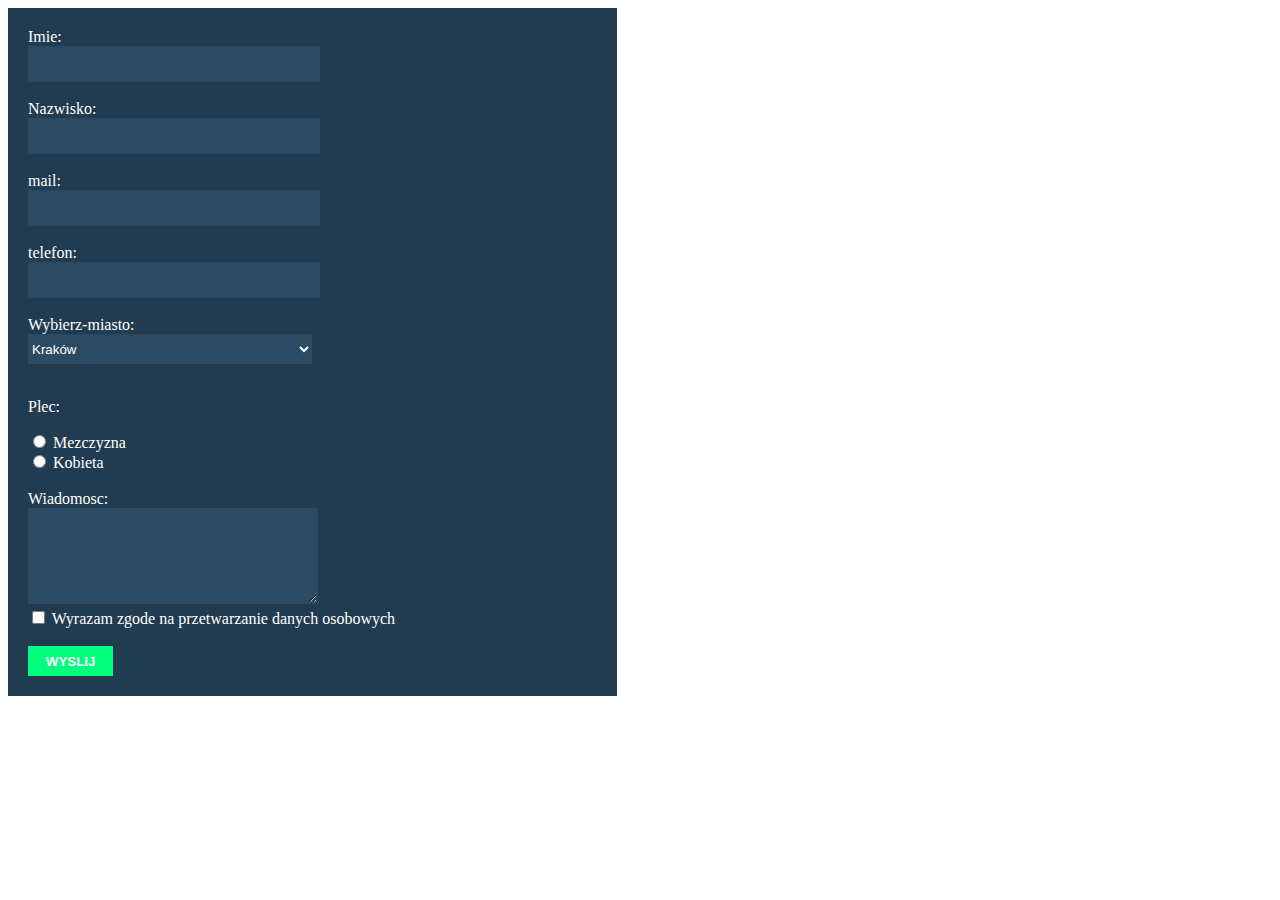
<file: zadania-domowe/Formularz-kolor/index.html>
<!DOCTYPE html>
<html lang="en">

<head>
    <meta charset="UTF-8">
    <title>Formularz</title>
    <link rel="stylesheet" href="css/style.css">
</head>

<body>
    <form action="https://formspree.io/1arekkarp@gmail.com" method="POST">

        <label for="imie">Imie:</label> <br/>
        <input type="text" name="imie" id="imie" /> <br/><br/>

        <label for="nazwisko">Nazwisko:</label> <br/>
        <input type="text" name="nazwisko" id="nazwisko" /> <br/><br/>

        <label for="email">mail:</label> <br/>
        <input type="email" name="mail" id="email" /> <br/><br/>

        <label for="telefon">telefon:</label> <br/>
        <input type="text" name="telefon" id="telefon" /> <br/><br/>

        <label>Wybierz-miasto:</label><br/>
        <select name="miasto">
          <option value="Warszawa">Warszawa</option>
          <option value="Krakow" selected>Kraków</option>
          <option value="Gdansk">Gdańsk</option>
        </select> <br><br>

        <p>Plec:</p>
        <input type="radio" name="plec" id="mezczyzna" value="mezczyzna">
        <label for="mezczyzna">Mezczyzna</label><br>
        <input type="radio" name="plec" id="kobieta" value="kobieta">
        <label for="kobieta">Kobieta</label><br><br>

        <label for="wiadomosc">Wiadomosc:</label> <br/>
        <textarea maxlength="1000" name="wiadomosc" id="wiadomosc"></textarea><br/>

        <input type="checkbox" name="zgoda-na-dane-osobowe" id="zgoda" value="wyrazam-zgode">
        <label for="zgoda">Wyrazam zgode na przetwarzanie danych osobowych</label><br><br>

        <input type="submit" value="Wyslij">
    </form>

</body>

</html>
</file>
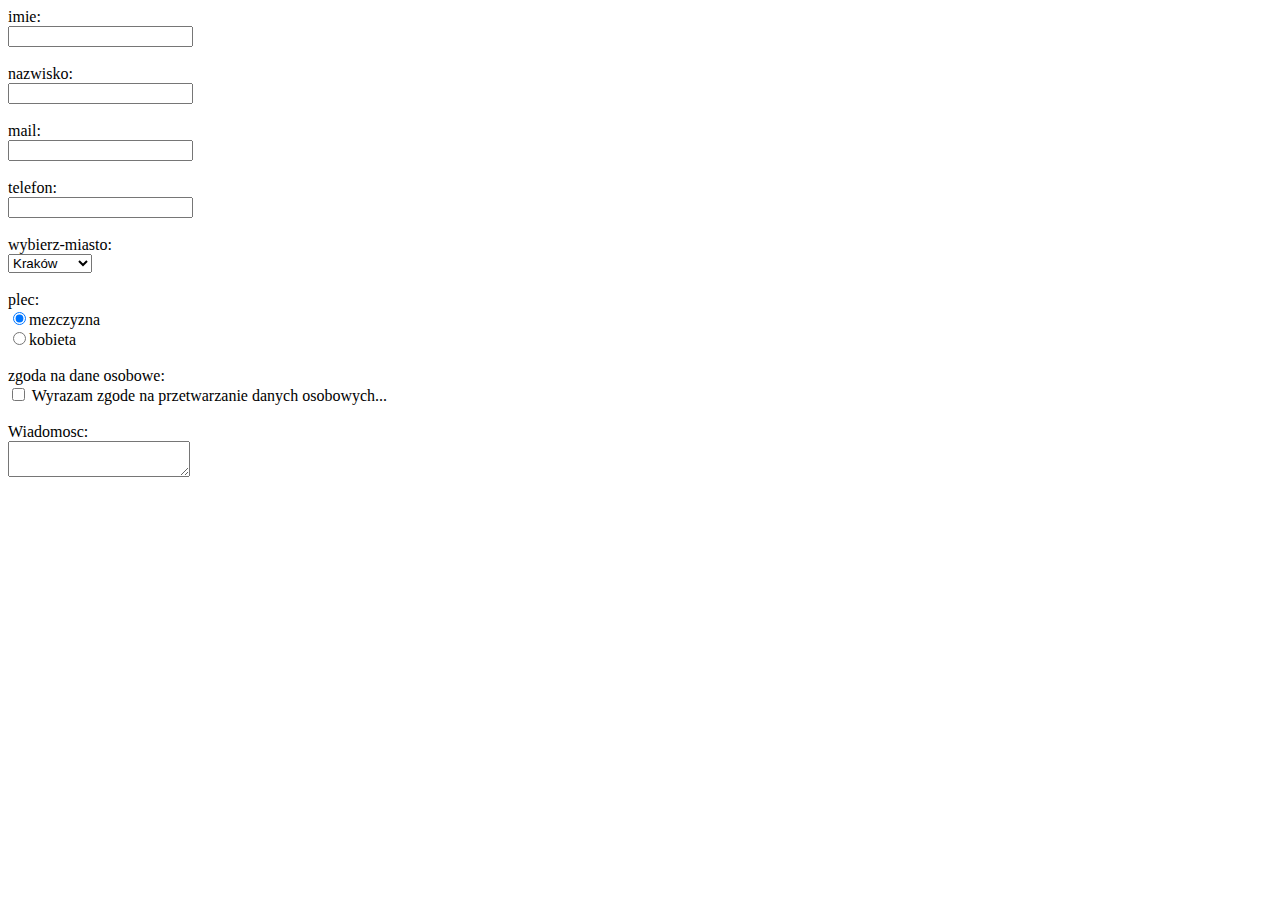
<file: zadania-domowe/Formularz-poprawiony/index.html>
<!DOCTYPE html>
<html lang="en">

<head>
    <meta charset="UTF-8">
    <title>Formularz</title>
</head>

<body>
    <form action="https://formspree.io/1arekkarp@gmail.com" method="POST">

        <label for="imie">imie:</label> <br/>
        <input type="text" name="imie" id="imie" /> <br/><br/>

        <label for="nazwisko">nazwisko:</label> <br/>
        <input type="text" name="nazwisko" id="nazwisko" /> <br/><br/>

        <label for="email">mail:</label> <br/>
        <input type="email" name="mail" id="email" /> <br/><br/>

        <label for="telefon">telefon:</label> <br/>
        <input type="text" name="telefon" id="telefon" /> <br/><br/>

        <label>wybierz-miasto:</label><br/>
        <select name="miasto">
          <option value="Warszawa">Warszawa</option>
          <option value="Krakow" selected>Kraków</option>
          <option value="Gdansk">Gdańsk</option>
        </select> <br/><br/>

        <label>plec:</label><br/>
        <input type="radio" name="plec" value="mezczyzna" checked>mezczyzna<br/>
        <input type="radio" name="plec" value="kobieta">kobieta<br/><br/>

        <label>zgoda na dane osobowe:</label><br/>
        <input type="checkbox" name="zgoda" value="zgoda-na-przetwarzanie-danych-osobowych"> Wyrazam zgode na przetwarzanie danych osobowych...<br/><br/>

        <label for="wiadomosc">Wiadomosc:</label> <br/>
        <textarea maxlength="1000" name="wiadomosc" id="wiadomosc"></textarea>
        <br/><br/>

    </form>

</body>

</html>
</file>
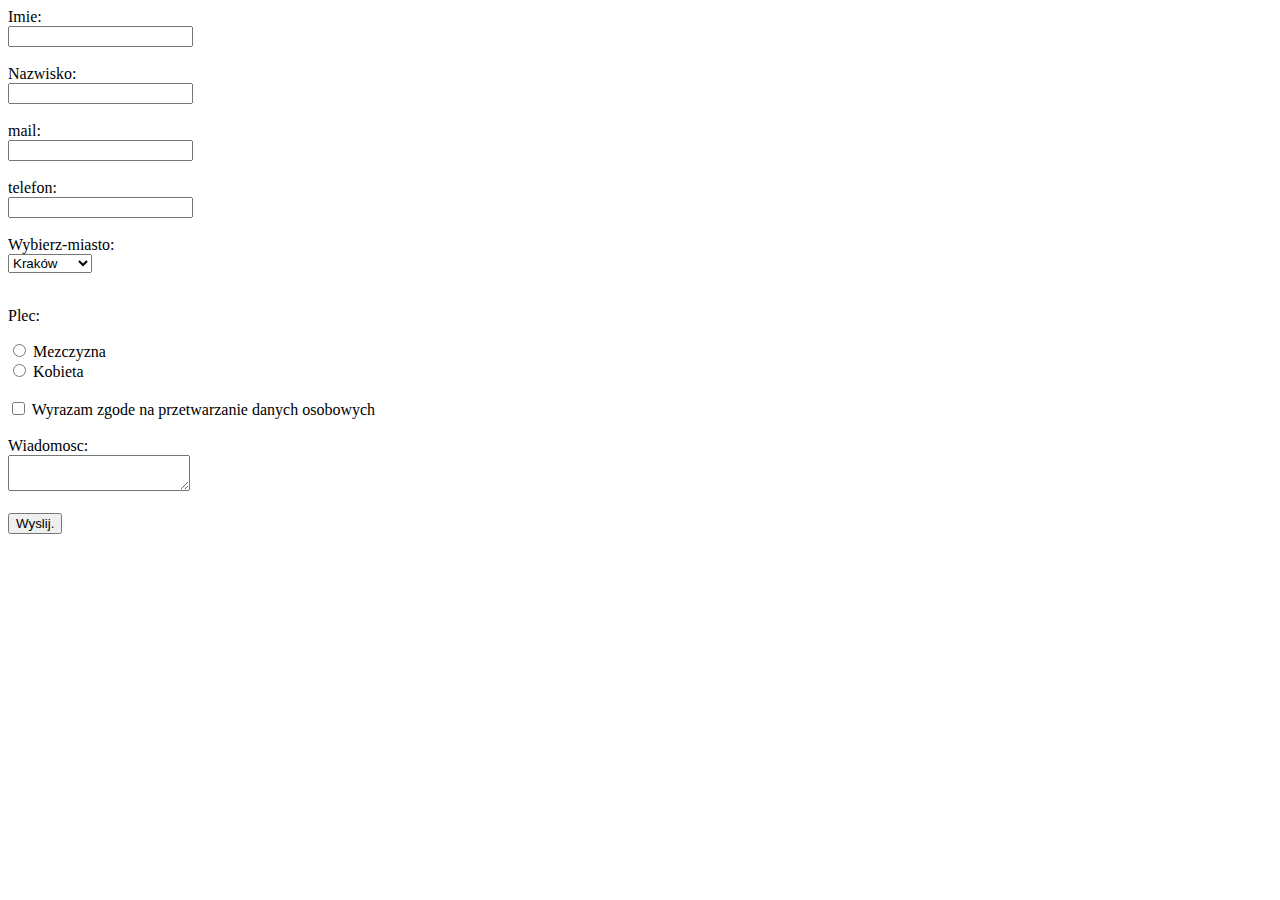
<file: zadania-domowe/Formularz/index.html>
<!DOCTYPE html>
<html lang="en">

<head>
    <meta charset="UTF-8">
    <title>Formularz</title>
</head>

<body>
    <form action="https://formspree.io/1arekkarp@gmail.com" method="POST">

        <label for="imie">Imie:</label> <br/>
        <input type="text" name="imie" id="imie" /> <br/><br/>

        <label for="nazwisko">Nazwisko:</label> <br/>
        <input type="text" name="nazwisko" id="nazwisko" /> <br/><br/>

        <label for="email">mail:</label> <br/>
        <input type="email" name="mail" id="email" /> <br/><br/>

        <label for="telefon">telefon:</label> <br/>
        <input type="text" name="telefon" id="telefon" /> <br/><br/>

        <label>Wybierz-miasto:</label><br/>
        <select name="miasto">
          <option value="Warszawa">Warszawa</option>
          <option value="Krakow" selected>Kraków</option>
          <option value="Gdansk">Gdańsk</option>
        </select> <br><br>

        <p>Plec:</p>
        <input type="radio" name="plec" id="mezczyzna" value="mezczyzna">
        <label for="mezczyzna">Mezczyzna</label><br>
        <input type="radio" name="plec" id="kobieta" value="kobieta">
        <label for="kobieta">Kobieta</label><br><br>

        <input type="checkbox" name="zgoda-na-dane-osobowe" id="zgoda" value="wyrazam-zgode">
        <label for="zgoda">Wyrazam zgode na przetwarzanie danych osobowych</label><br><br>

        <label for="wiadomosc">Wiadomosc:</label> <br/>
        <textarea maxlength="1000" name="wiadomosc" id="wiadomosc"></textarea>
        <br/><br/>

        <input type="submit" value="Wyslij.">
    </form>

</body>

</html>
</file>
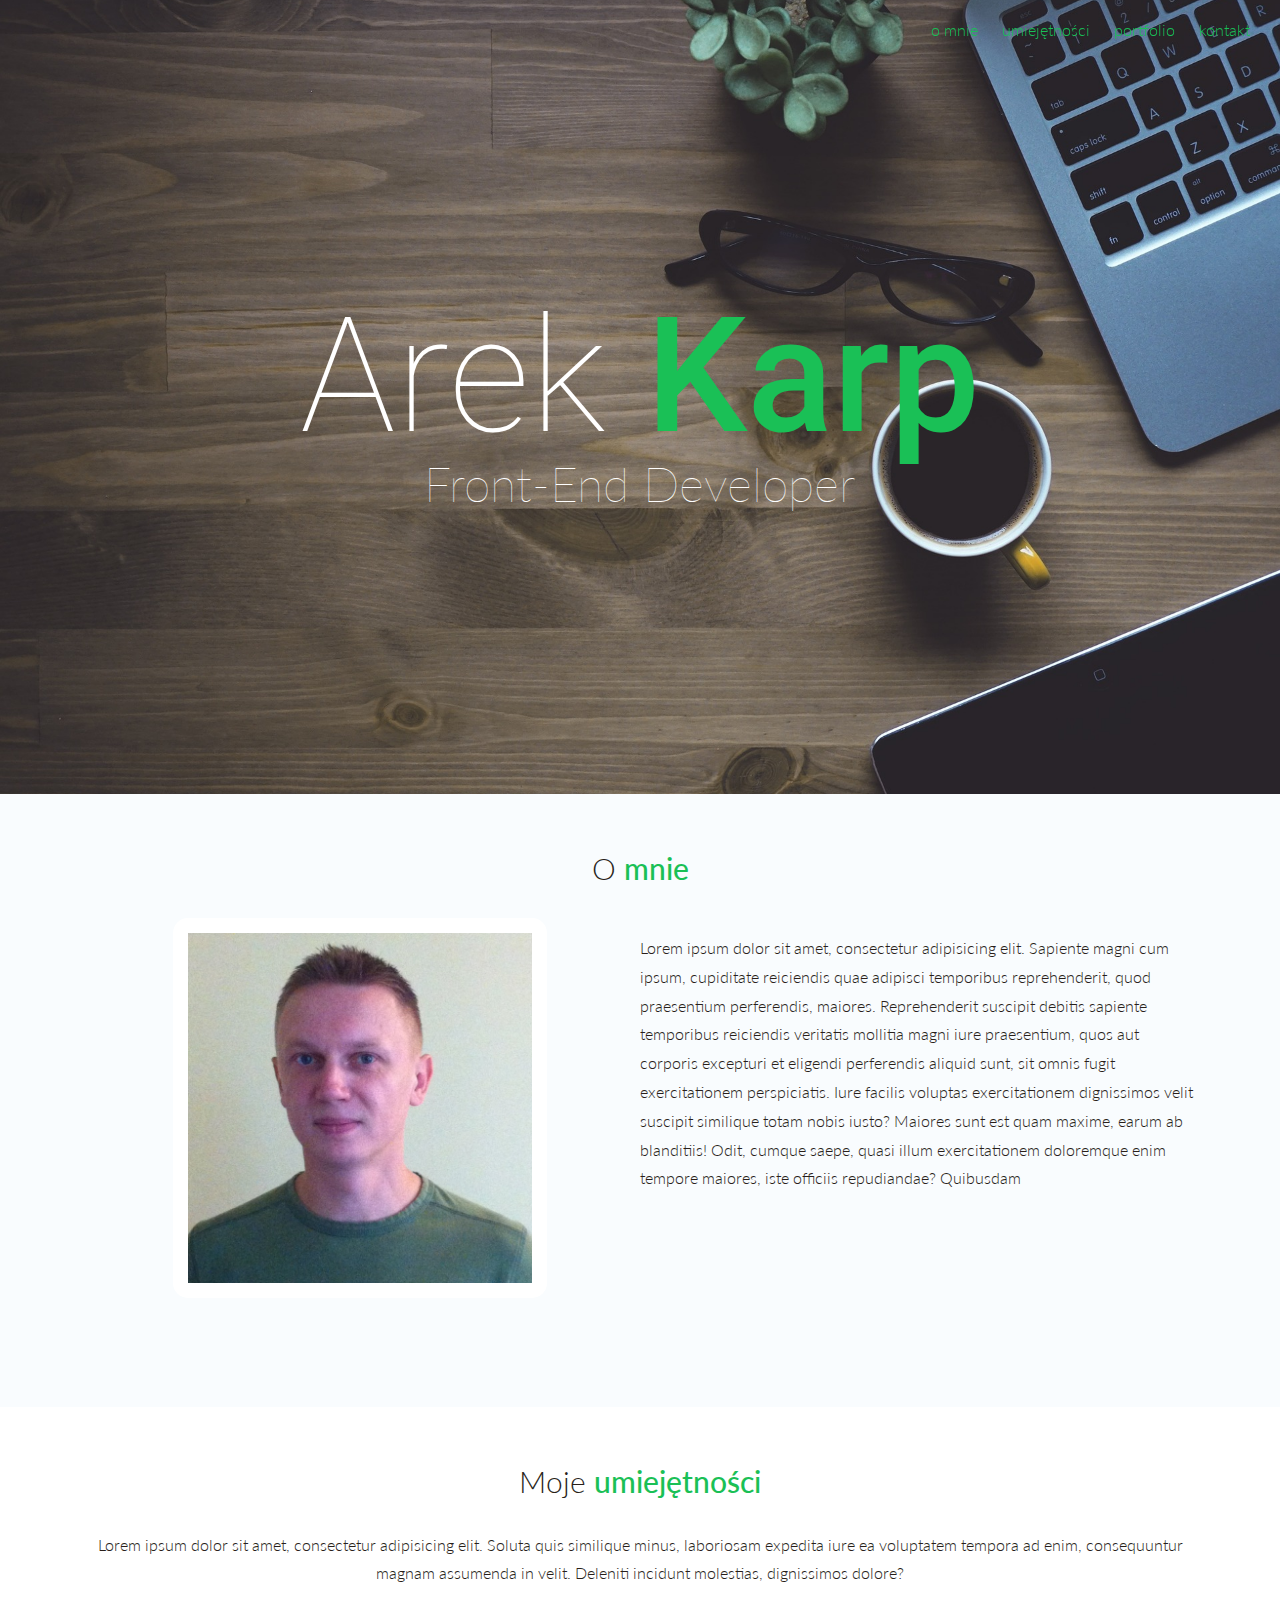
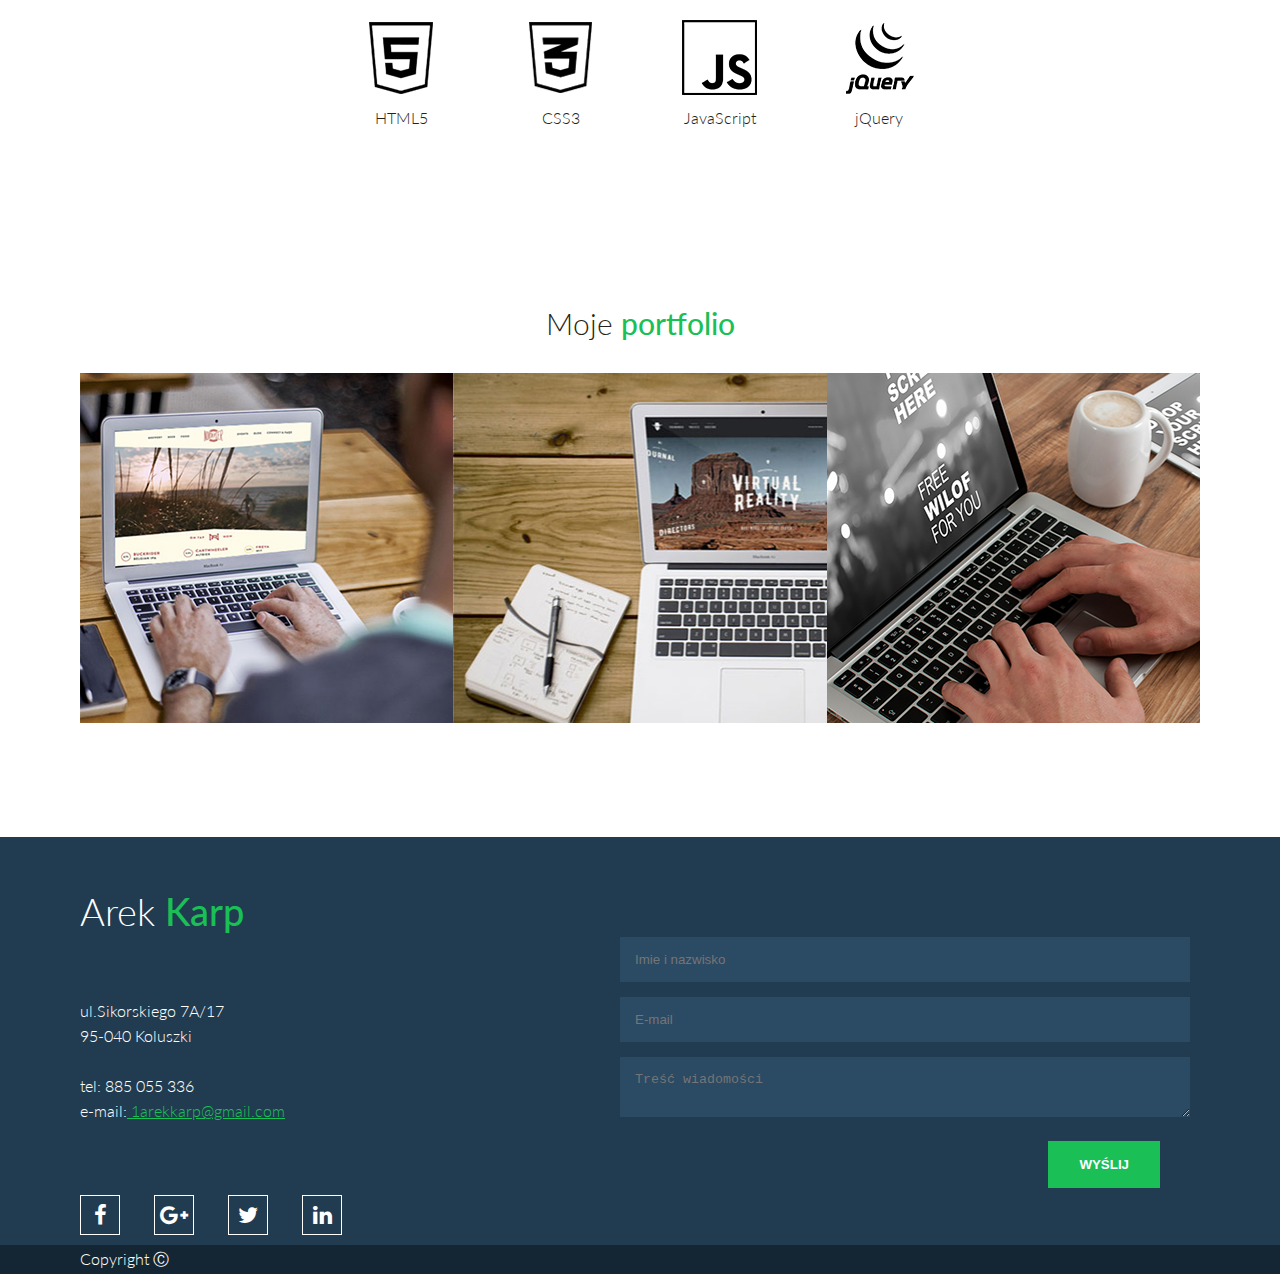
<file: zadania-domowe/Moje-Portfolio/index.html>
<!DOCTYPE html>
<html lang="en">

<head>
    <meta charset="UTF-8">
    <title>Moje-portfolio</title>

    <!-- style -->
    <link rel="stylesheet" href="css/style.css">

    <!-- Google Fonts -->
    <link href="https://fonts.googleapis.com/css?family=Lato:100,300,400|Roboto:100,300,400" rel="stylesheet">

    <!-- Font Awesome -->
    <link rel="stylesheet" href="font-awesome-4.7.0/css/font-awesome.min.css">
</head>

<body>

    <!--------------- menu nawigacyjne ----------------->
    <nav id="main-nav">
        <ul>
            <li><a href="#about">o mnie</a></li>
            <li><a href="#skills">umiejętności</a></li>
            <li><a href="#portfolio">portfolio</a></li>
            <li><a href="#contact">kontakt</a></li>
        </ul>
    </nav>
    <!------------------- naglówek -------------------->
    <header id="main-header" class="text-center">
        <div class="main-header-content">
            <h1>Arek<span> Karp</span></h1>
            <h2>Front-End Developer</h2>
        </div>
    </header>
    <!------------------- o mnie --------------------->
    <section id="about">
        <h2>O<span> mnie</span></h2>
        <figure>
            <img src="css/img/zdjecie.JPG">
        </figure>
        <article>
            <p>
                Lorem ipsum dolor sit amet, consectetur adipisicing elit. Sapiente magni cum ipsum, cupiditate reiciendis quae adipisci temporibus reprehenderit, quod praesentium perferendis, maiores. Reprehenderit suscipit debitis sapiente temporibus reiciendis veritatis mollitia magni iure praesentium, quos aut corporis excepturi et eligendi perferendis aliquid sunt, sit omnis fugit exercitationem perspiciatis. Iure facilis voluptas exercitationem dignissimos velit suscipit similique totam nobis iusto? Maiores sunt est quam maxime, earum ab blanditiis! Odit, cumque saepe, quasi illum exercitationem doloremque enim tempore maiores, iste officiis repudiandae? Quibusdam
            </p>
        </article>
    </section>
    <!------------------ umiejętności ------------------>
    <section id="skills">
        <h2>Moje<span> umiejętności</span></h2>
        <p>Lorem ipsum dolor sit amet, consectetur adipisicing elit. Soluta quis similique minus, laboriosam expedita iure ea voluptatem tempora ad enim, consequuntur magnam assumenda in velit. Deleniti incidunt molestias, dignissimos dolore?</p>
        <div id="skills-icons">
            <figure>
                <img src="css/icons/html5.png">
                <figcaption>
                    HTML5
                </figcaption>
            </figure>
            <figure>
                <img src="css/icons/css3.png">
                <figcaption>
                    CSS3
                </figcaption>
            </figure>
            <figure>
                <img src="css/icons/js.png">
                <figcaption>
                    JavaScript
                </figcaption>
            </figure>
            <figure>
                <img src="css/icons/jquery.png">
                <figcaption>
                    jQuery
                </figcaption>
            </figure>
        </div>
    </section>
    <!------------------ portfolio ------------------->
    <section id="portfolio">
        <h2>Moje<span> portfolio</span></h2>

        <div class="portfolio-items">
            <div id="portfolio-item-1" class="single-portfolio-item">
                <div class="single-portfolio-item-mask">
                    <div class="single-portfolio-item-mask-content">
                        <div class="single-portfolio-item-mask-content-inner">
                            <h3>Lorem ipsum.</h3>
                            <p>Lorem ipsum dolor sit amet, consectetur adipisicing elit. Ipsa accusamus fuga non temporibus? Repellat fugit vel et itaque molestiae, ut.</p>
                            <h4>Wykorzystane technologie:</h4>
                            <p>HTML5, CSS3, RWD, Bootstrap, JavaScript, JQuery</p>
                            <a href=""><i class="fa fa-link"></i></a>
                        </div>
                    </div>
                </div>
            </div>
            <div id="portfolio-item-2" class="single-portfolio-item">
                <div class="single-portfolio-item-mask">
                    <div class="single-portfolio-item-mask-content">
                        <div class="single-portfolio-item-mask-content-inner">
                            <h3>Lorem ipsum.</h3>
                            <p>Lorem ipsum dolor sit amet, consectetur adipisicing elit. Ipsa accusamus fuga non temporibus? Repellat fugit vel et itaque molestiae, ut.</p>
                            <h4>Wykorzystane technologie:</h4>
                            <p>HTML5, CSS3, RWD, Bootstrap, JavaScript, JQuery</p>
                            <a href=""><i class="fa fa-link"></i></a>
                        </div>
                    </div>
                </div>
            </div>
            <div id="portfolio-item-3" class="single-portfolio-item">
                <div class="single-portfolio-item-mask">
                    <div class="single-portfolio-item-mask-content">
                        <div class="single-portfolio-item-mask-content-inner">
                            <h3>Lorem ipsum.</h3>
                            <p>Lorem ipsum dolor sit amet, consectetur adipisicing elit. Ipsa accusamus fuga non temporibus? Repellat fugit vel et itaque molestiae, ut.</p>
                            <h4>Wykorzystane technologie:</h4>
                            <p>HTML5, CSS3, RWD, Bootstrap, JavaScript, JQuery</p>
                            <a href=""><i class="fa fa-link"></i></a>
                        </div>
                    </div>
                </div>
            </div>
        </div>

    </section>

    <!------------------- kontakt -------------------->
    <section id="contact">
        <div class="contact-data">
            <h2>Arek<span> Karp</span></h2>
            <address>
                        ul.Sikorskiego 7A/17<br/>
                        95-040 Koluszki<br/><br/>
                        tel: 885 055 336<br/>
                        e-mail:<a id="mail" href="mailto:1arekkarp@gmail.com"> 1arekkarp@gmail.com</a>
                    </address>
            <div class="contact-social-icons">
                <a href="https://www.facebook.com/arek.karp.96"><i class="fa fa-facebook"></i></a>
                <a href=""><i class="fa fa-google-plus"></i></a>
                <a href=""><i class="fa fa-twitter"></i></a>
                <a href=""><i class="fa fa-linkedin"></i></a>
            </div>
        </div>
        <div class="contact-form">
            <form>
                <input name="name" placeholder="Imie i nazwisko">
                <input name="email" type="email" placeholder="E-mail">
                <textarea name="message" placeholder="Treść wiadomości"></textarea>
                <input id="submit" name="submit" type="submit" value="Wyślij">
            </form>
        </div>
    </section>
    <footer>
        Copyright Ⓒ
    </footer>

</body>

</html>
</file>
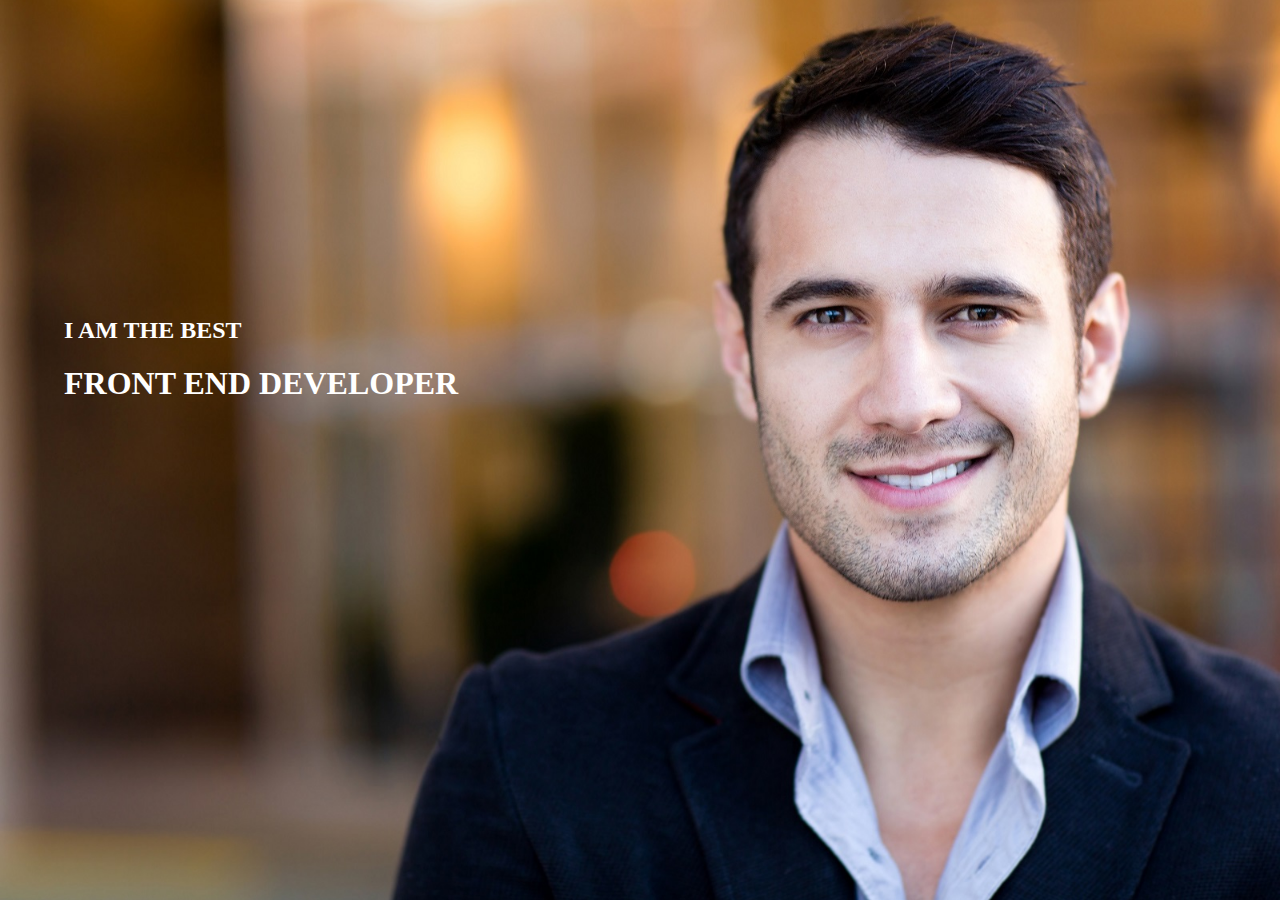
<file: zadania-domowe/zadanie-domowe-RWD/index.html>
<!DOCTYPE html>
<html lang="en">

<head>
    <meta charset="UTF-8">
    <meta name="viewport" content="width=device-width, initial-scale=1">
    <title>R.W.D.</title>

    <link rel="stylesheet" href="css/style.css">
    <link rel="stylesheet" href="css/responsive.css">
</head>

<body>
    <header>
        <div id="text">
            <h2>i am the best</h2>
            <h1>front end developer</h1>
        </div>
    </header>


</body>

</html>
</file>
<file: zadania-domowe/Formularz-kolor/css/style.css>
form {
    background: #213b50;
    color: #fff;
    width: 45%;
    padding: 20px;
}

form input[type="text"] {
    background-color: #2b4a64;
    width: 50%;
    height: 30px;
    border-style: solid;
    border-color: #2b4a64;
}

form input[type="email"] {
    width: 50%;
    background-color: #2b4a64;
    border-color: #2b4a64;
    border-style: solid;
    height: 30px;
}

textarea {
    width: 50%;
    background-color: #2b4a64;
    height: 90px;
    border-color: #2b4a64;
}

select {
    width: 50%;
    background-color: #2b4a64;
    color: #fff;
    border: 0;
    height: 30px;
}

form input[type="submit"] {
    background-color: springgreen;
    border: 0;
    width: 15%;
    height: 30px;
    color: #fff;
    text-transform: uppercase;
    font-weight: bolder;
}

form input[type="text"]:focus {
    background-color: #4e708c;
    color: #fff;
    border-color: #fff;
}

form input[type="email"]:focus {
    background-color: #4e708c;
    color: #fff;
    border-color: #fff;
}

textarea:focus {
    background-color: #4e708c;
    color: #fff;
    border-color: #fff;
}
</file>
<file: zadania-domowe/Moje-Portfolio/css/style.css>
body {
    font-family: 'Lato', sans-serif;
    color: #291f1a;
    font-weight: 300;
    margin: 0;
    line-height: 1.8em;
}

/*------------- menu nawigacyjne ---------------*/

#main-nav ul li {
    list-style-type: none;
    display: inline-block;
}

#main-nav {
    position: fixed;
    text-align: right;
    right: 20px;
    background-color: transparent;
    width: 100%;
}

#main-nav a {
    font-weight: 300;
    color: #1ac056;
    text-decoration: none;
    padding: 10px;
}

#main-nav a:hover {
    color: #291f1a;
}

/*----------------- naglówek -------------------*/

#main-header {
    background: url(../css/img/header-background.jpg);
    background-size: cover;
    background-position: center;
    color: #ffffff;
}

.main-header-content {
    padding: 30vh;
    text-align: center;
    line-height: 0;
}

.main-header-content h1 {
    font-family: 'Roboto';
    font-size: 10em;
    font-weight: lighter;
}

.main-header-content h2 {
    font-weight: 100;
    font-size: 3em;
}

.main-header-content h1 span {
    color: #1ac056;
    font-weight: 500;
}

/* --------- style dla całych sekcji ---------- */

/* ------------------ o mnie ------------------ */

#about h2 {
    text-align: center;
}

#about {
    padding: 0 80px 100px;
    background-color: #f9fcfe;
    overflow: hidden;
}

#about figure img {
    max-height: 350px;
    max-width: 100%;
    border: 15px solid #fff;
    border-radius: 15px;
}

#about figure {
    width: 50%;
    margin: 0;
    float: left;
    text-align: center;
}

#about article {
    width: 50%;
    float: left;
}

/* ------- style dla nagłówków sekcji --------- */

section h2 {
    font-size: 30px;
    font-weight: 300;
    margin-bottom: 35px;
    margin-top: 60px;
}

section h2 span {
    color: #1ac056;
    font-weight: 500;
}

/* ------------ moje umiejętności ------------- */

#skills {
    padding: 0 80px 100px;
}

#skills > p {
    text-align: center;
}

#skills figure {
    display: inline-block;
}

#skills-icons {
    text-align: center;
}

#skills h2 {
    text-align: center;
}

/* ---------------- portfolio --------------- */

#portfolio {
    padding: 0 80px 100px;
}

#portfolio h2 {
    text-align: center;
}

#portfolio-item-1 {
    background: url(img/portfolio1.jpg);
}

#portfolio-item-2 {
    background: url(img/portfolio2.jpg);
}

#portfolio-item-3 {
    background: url(img/portfolio4.jpg);
}

.single-portfolio-item {
    height: 350px;
    background-repeat: no-repeat;
    background-position: center;
    background-size: cover;
    display: inline-block;
    width: 33.3333%;
    position: relative;
}

.portfolio-items {
    text-align: center;
    font-size: 0;
}

.single-portfolio-item-mask {
    background: rgba(42, 61, 79, 0.8);
    height: 100%;
    width: 100%;
    opacity: 0;
    position: absolute;
    font-size: initial;
}

.single-portfolio-item-mask:hover {
    opacity: 1;
    transition: all 0.3s ease-in-out;
}

.single-portfolio-item-mask-content {
    border: 1px solid #fff;
    margin: 10px;
    height: 330px;
    position: relative;
}

.single-portfolio-item-mask-content-inner {
    color: #fff;
}

.single-portfolio-item-mask-content-inner h3,
.single-portfolio-item-mask-content-inner h4 {
    font-weight: 500;
}

.single-portfolio-item-mask-content-inner .fa {
    color: #fff;
    font-size: 2em;
}

.single-portfolio-item-mask-content-inner .fa:hover {
    color: #1ac056;
}

/* ----------------- kontakt ---------------- */

#contact .contact-data,
#contact .contact-form {
    width: 50%;
    float: left;
}

#contact {
    overflow: hidden;
    color: #ffffff;
    background-color: #213b50;
    padding: 0 120px 10px 80px;
}

#contact h2 {
    font-weight: 300;
    font-size: 38px;
}

#contact span {
    color: #1ac056;
    font-weight: 500;
}

#contact #mail {
    color: #1ac056;
}

#contact .contact-social-icons a {
    display: inline-block;
    width: 38px;
    height: 38px;
    line-height: 38px;
    text-align: center;
    color: #ffffff;
    margin-right: 30px;
    border: 1px solid #ffffff;
    font-size: 22px;
}

#contact .contact-social-icons a:hover {
    color: #213b50;
    border: #213b50;
    background-color: #ffffff;
    transition: all 0.4s;
}

#contact address {
    font-style: normal;
    line-height: 25px;
    margin: 72px 0;

}

#contact form {
    margin-top: 100px;
}

#contact input,
#contact textarea {
    width: 100%;
    padding: 15px;
    margin-bottom: 15px;
    border: 0 #2b4a64;
    background-color: #2b4a64;
}

#contact #submit {
    width: auto;
    padding: 15px 30px;
    float: right;
    text-transform: uppercase;
    border: 1px solid #1ac056;
    background-color: #1ac056;
    color: #fff;
    font-weight: 600;
}

#contact #submit:hover {
    color: #1ac056;
    background-color: #fff;
    transition: all 0.4s;
}

#contact input:focus {
    border: 0 #426684;
    background-color: #426684;
}

/* ----------------- footer ---------------- */

footer {
    background-color: #142634;
    color: #fff;
    padding: 0 80px;
}
</file>
<file: zadania-domowe/zadanie-domowe-RWD/css/style.css>
body {
    margin: 0;
    font-family: Verdana;
    text-transform: uppercase;
}
</file>
<file: zadania-domowe/zadanie-domowe-RWD/css/responsive.css>
/* Mniej niż 992px */

@media screen and (max-width: 991px) {
    header {
        background-image: url(obrazy/man-1.jpg);
        background-position: center;
        background-size: cover;
        height: 50vh;
        width: auto;
    }
    #text {
        position: absolute;
        top: 50vh;
        padding-left: 20vw;
        padding-right: auto;
        text-align: center;
    }
}


/* Pomiędzy 992px - 1170px  */

@media screen and (min-width: 992px) and (max-width: 1170px) {
    header {
        background-image: url(obrazy/man-2.jpg);
        background-position: top;
        background-size: cover;
        height: 70vh;
        width: auto;
    }
    #text {
        padding-top: 10vh;
        padding-left: 65vw;
        color: #fff;
        font-size: 0.8em;
    }
}




/* Więcej niż 1170px */

@media screen and (min-width: 1171px) {
    header {
        background-image: url(obrazy/man-1.jpg);
        background-position: center;
        background-size: cover;
        height: 100vh;
    }
    #text {
        padding-top: 33vh;
        padding-left: 5vw;
        color: #fff;
    }
}
</file>
